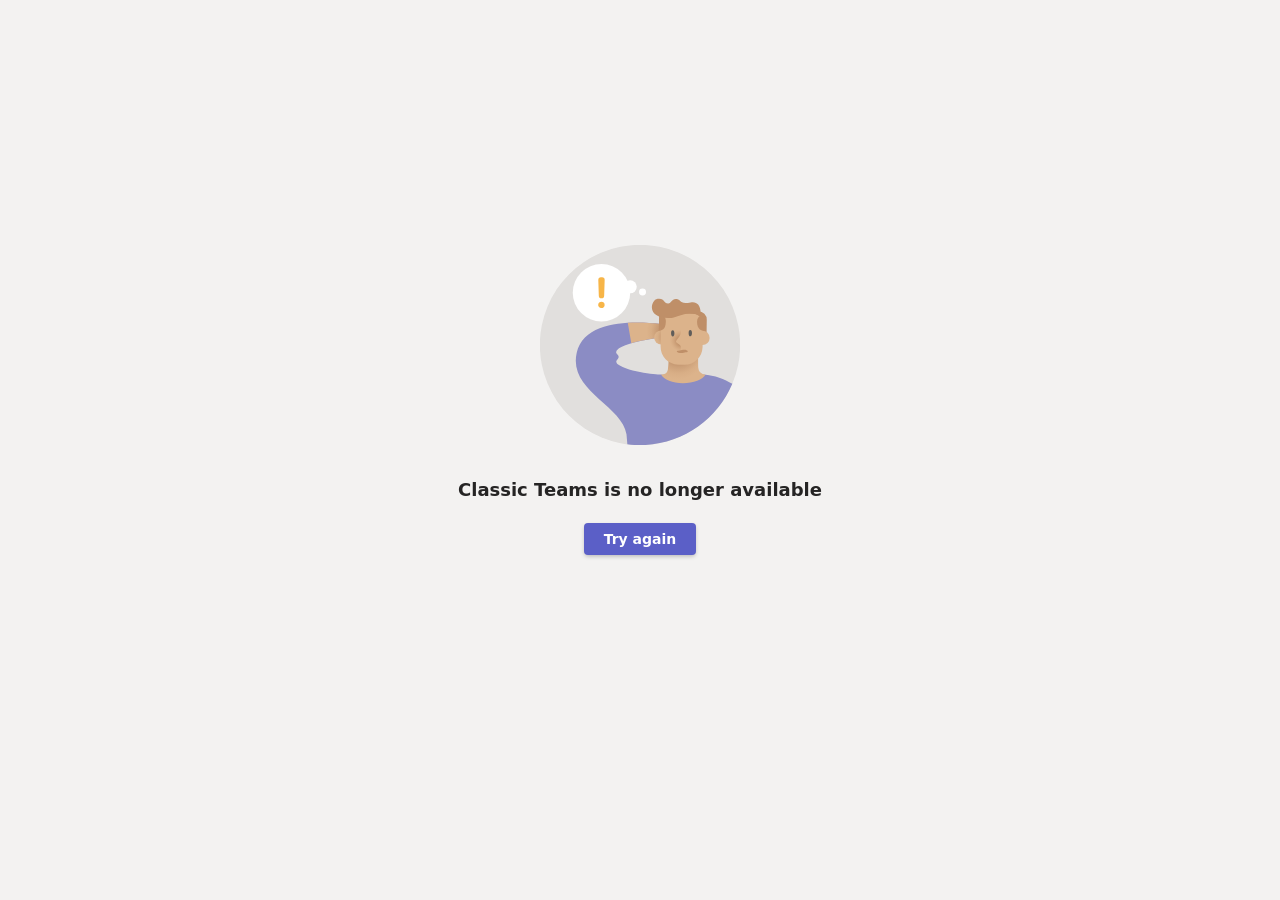
<file: eoa.htm>
<!DOCTYPE html>
<html lang="en-us">
<head>
  <script nonce="fFwEaObagRCA7Z+HK+ButQ==">
    window.rootUrl = "https://teams.microsoft.com/";
    window.environment = "prod";
    window.platformId = "27";
  </script>
  <meta name="viewport" content="width=device-width" />
  <title>Microsoft Teams - Error</title>
  <style>
    html {
      font-size: calc(1em*.625) !important;
      -webkit-tap-highlight-color: rgba(0, 0, 0, 0);
      background: #f3f2f1;
    }

    body {
      font-family: -apple-system, BlinkMacSystemFont, "Segoe UI", system-ui, "Apple Color Emoji", "Segoe UI Emoji", "Segoe UI Web", sans-serif;
      font-size: 1.4rem;
      line-height: 1.4285;
      color: #252424;
      overflow-y: auto;
      text-align: center;
    }

    .oops-content {
      display: flex;
      flex-direction: column;
      align-items: center;
      justify-content: center;
      text-align: center;
      height: calc(100vh - 100px);
      width: 100%;
    }

    .oops-svg {
      height: 20rem;
      width: 20rem;
    }

    .oops-ref {
      color: #16233a; /* darkblue */
      font-family: monospace;
      font-size: 1rem;
      margin: 3.2rem 0 0 6rem;
      position: fixed;
      top: 92%;
      cursor: pointer;
    }

    .ts-btn-fluent-primary {
      box-sizing: border-box;
      font-family: -apple-system, BlinkMacSystemFont, "Segoe UI", system-ui, "Apple Color Emoji", "Segoe UI Emoji", "Segoe UI Web", sans-serif;
      font-size: 14px;
      font-weight: 600;
      display: inline-flex;
      align-content: center;
      justify-content: center;
      flex-direction: column;
      position: relative;
      height: 32px;
      padding: 0 20px;
      min-width: 96px;
      outline: 0;
      white-space: nowrap;
      cursor: pointer;
      box-shadow: 0 2px 4px -.75px rgba(0,0,0,.25);
      background: #5b5fc7;
      border: 0;
      border-radius: 4px;
      color: #fff;
    }

    .ts-btn-fluent-primary::after,
    .ts-btn-fluent-primary::before {
      position: absolute;
      content: '';
      border: 1px solid transparent;
      border-radius: 4px;
    }

    .ts-btn-fluent-primary::before {
      top: 1px;
      left: 1px;
      right: 1px;
      bottom: 1px;
    }

    .ts-btn-fluent-primary::after {
      top: 0;
      left: 0;
      right: 0;
      bottom: 0;
    }

    .ts-btn-fluent-primary:hover {
      background: #3d3e78;
    }

    .ts-btn-fluent-primary:active,
    .ts-btn-fluent-primary:focus {
      background: #2f2f4a;
      box-shadow: none;
    }

    .ts-btn-fluent-primary:focus::after {
      border-color: #252423;
    }

    .ts-btn-fluent-primary:focus::before {
      border-color: #fff;
    }

    .oops-line-one {
      display: block;
      color: #252424;
      font-family: -apple-system, BlinkMacSystemFont, "Segoe UI", system-ui, "Apple Color Emoji", "Segoe UI Emoji", "Segoe UI Web", sans-serif;
      font-size: 18px;
      font-weight: 700;
      max-width: 536px;
      margin: 32px auto 20px auto;
    }

    .oops-itp-block-learn-more {
      text-decoration: none;
      color: #5b5fc7;
    }

    #try-again-link,
    #open-teams-on-web {
      text-decoration: none;
      margin-bottom: 16px;
    }

    .oops-hidden {
      display: none;
    }
  </style>
</head>
<body>
  <div class="oops" role="main">
    <div class="oops-content">
      <!-- eoa.svg -->
      <svg id="eoa-svg" class="oops-svg oops-hidden" width="200" height="200" viewBox="0 0 200 200" fill="none" xmlns="http://www.w3.org/2000/svg">
        <g clip-path="url(#clip0_2916_170481)">
          <path d="M153.363 3H47.0605V197H153.363V3Z" fill="#E2E2F6"/>
          <path d="M150.363 6V194H50.0605V6H150.363ZM156.363 0H44.0605V200H156.363V0Z" fill="#BDBDE6"/>
          <g opacity="0.3">
            <path opacity="0.3" d="M156.363 0H44.0605V200H156.363V0Z" fill="#BDBDE6"/>
          </g>
          <path d="M93.4585 109.793H64.7744V177.389H93.4585V109.793Z" fill="white"/>
          <path d="M90.4585 112.793V174.388H67.7744V112.793H90.4585V112.793ZM96.4585 106.793H90.4585H67.7744H61.7744V112.793V174.388V180.388H67.7744H90.4585H96.4585V174.388V112.793V106.793Z" fill="#BDBDE6"/>
          <path d="M90.4585 129.585V174.388L67.7744 174.403V140.093L90.4585 129.585Z" fill="#F3F2F1"/>
          <path d="M137.86 109.793H109.177V177.389H137.86V109.793Z" fill="white"/>
          <path d="M134.861 112.793V174.388H112.177V112.793H134.861V112.793ZM140.861 106.793H134.861H112.177H106.177V112.793V174.388V180.388H112.177H134.861H140.861V174.388V112.793V106.793Z" fill="#BDBDE6"/>
          <path d="M134.861 113.617V174.388L112.177 174.408V124.132L134.861 113.617Z" fill="#F3F2F1"/>
          <path d="M56.5075 113.364H56.5075C54.0574 113.364 52.0713 111.378 52.0713 108.928V95.8883C52.0713 93.4383 54.0574 91.4521 56.5075 91.4521H56.5075C58.9575 91.4521 60.9437 93.4383 60.9437 95.8883V108.927C60.9437 111.378 58.9575 113.364 56.5075 113.364Z" fill="url(#paint0_radial_2916_170481)"/>
          <path d="M66.8286 104.322H56.2003C54.8664 104.322 53.7852 103.241 53.7852 101.907V101.907C53.7852 100.573 54.8664 99.4917 56.2003 99.4917H66.8286C68.1624 99.4917 69.2437 100.573 69.2437 101.907C69.2437 103.241 68.1624 104.322 66.8286 104.322Z" fill="#EDEBE9"/>
          <path d="M93.4585 19.9531H64.7744V87.5483H93.4585V19.9531Z" fill="white"/>
          <path d="M90.4585 22.9534V84.5484H67.7744V22.9534H90.4585ZM96.4585 16.9534H90.4585H67.7744H61.7744V22.9534V84.5484V90.5484H67.7744H90.4585H96.4585V84.5484V22.9534V16.9534Z" fill="#BDBDE6"/>
          <path d="M90.4761 58.1758V84.5485H67.792V68.6861L90.4761 58.1758Z" fill="#F3F2F1"/>
          <path d="M137.86 19.9536H109.177V87.5483H137.86V19.9536Z" fill="white"/>
          <path d="M134.861 22.9534V84.5483H112.177V22.9534H134.861ZM140.861 16.9534H134.861H112.177H106.177V22.9534V84.5483V90.5483H112.177H134.861H140.861V84.5483V22.9534V16.9534Z" fill="#BDBDE6"/>
          <path d="M134.842 39.7485V84.6222H112.158V50.2588L134.842 39.7485Z" fill="#F3F2F1"/>
          <path d="M14.4893 104.826H6.29785V195.843H14.4893V104.826Z" fill="url(#paint1_linear_2916_170481)"/>
          <path d="M20.7868 200H0L10.2824 188.095L20.7868 200Z" fill="#FDC9B5"/>
          <path d="M10.393 115.031C14.763 115.031 18.3056 111.488 18.3056 107.118C18.3056 102.748 14.763 99.2058 10.393 99.2058C6.02304 99.2058 2.48047 102.748 2.48047 107.118C2.48047 111.488 6.02304 115.031 10.393 115.031Z" fill="#FDC9B5"/>
          <path d="M193.702 104.826H185.511V195.843H193.702V104.826Z" fill="url(#paint2_linear_2916_170481)"/>
          <path d="M200 200H179.213L189.495 188.095L200 200Z" fill="#FDC9B5"/>
          <path d="M189.607 115.031C193.977 115.031 197.519 111.488 197.519 107.118C197.519 102.748 193.977 99.2058 189.607 99.2058C185.237 99.2058 181.694 102.748 181.694 107.118C181.694 111.488 185.237 115.031 189.607 115.031Z" fill="#FDC9B5"/>
          <path d="M99.6942 138.026C99.4109 138.026 99.13 138.024 98.8461 138.023C68.4464 137.884 41.129 130.132 23.2558 116.669C19.612 113.94 23.0269 109.128 26.7598 111.933C43.6193 124.664 69.6887 131.997 98.8734 132.132C128.987 132.237 154.767 124.815 171.907 111.084C177.459 106.637 181.041 111.386 175.16 116.026C157.131 130.252 130.553 138.026 99.6942 138.026Z" fill="#E86E58"/>
          <path d="M24.6958 118.99C27.4289 118.99 29.6445 116.774 29.6445 114.041C29.6445 111.308 27.4289 109.092 24.6958 109.092C21.9627 109.092 19.7471 111.308 19.7471 114.041C19.7471 116.774 21.9627 118.99 24.6958 118.99Z" fill="#605D5A"/>
          <path d="M174.315 117.742C177.048 117.742 179.264 115.527 179.264 112.793C179.264 110.06 177.048 107.845 174.315 107.845C171.582 107.845 169.366 110.06 169.366 112.793C169.366 115.527 171.582 117.742 174.315 117.742Z" fill="#605D5A"/>
        </g>
        <defs>
          <radialGradient id="paint0_radial_2916_170481" cx="0" cy="0" r="1" gradientUnits="userSpaceOnUse" gradientTransform="translate(59.6961 101.899) scale(7.55951 5.02978)">
            <stop stop-color="#C8C6C4"/>
            <stop offset="1" stop-color="#E1DFDD"/>
          </radialGradient>
          <linearGradient id="paint1_linear_2916_170481" x1="10.3936" y1="108.626" x2="10.3936" y2="136.656" gradientUnits="userSpaceOnUse">
            <stop offset="0.002198" stop-color="#ED9583"/>
            <stop offset="1" stop-color="#FDC9B5"/>
          </linearGradient>
          <linearGradient id="paint2_linear_2916_170481" x1="189.606" y1="108.626" x2="189.606" y2="136.656" gradientUnits="userSpaceOnUse">
            <stop offset="0.002198" stop-color="#ED9583"/>
            <stop offset="1" stop-color="#FDC9B5"/>
          </linearGradient>
          <clipPath id="clip0_2916_170481">
            <rect width="200" height="200" fill="white"/>
          </clipPath>
        </defs>
        </svg>
      <!-- oops.svg -->
      <svg id="oops-svg" xmlns="http://www.w3.org/2000/svg" viewBox="0 0 201.3 201.3" class="oops-svg">
        <circle cx="100.65" cy="100.65" r="100.8" fill="#e1dfdd"/>
        <path fill="#8b8cc4" d="M164.616 130.272c-.347.022-.686.18-1.016.45a46.79 46.79 0 0 0-7.366-.583h-26.278a46.31 46.31 0 0 0-6.576.479l-1.686-.286s-31.896-1.455-43.822-10.645c-2.408-2.894-.23-3.797.882-5.77 1.638-2.908-2.066-4.306-2.116-5.832-.06-1.86 2.584-3.845 2.895-4.073 14.68-8.93 50.816-11.593 50.816-11.593l-.845-11.644S46.52 65.143 36.902 108.663c-8.432 38.15 45.387 52.636 50.15 81.782l.874 10.208c4.167.525 8.414.797 12.724.797 41.805 0 77.665-25.45 92.935-61.701-7.963-4.976-17.523-8.463-28.97-9.477z"/>
        <radialGradient id="a" cx="133.181" cy="87.203" r="26.001" gradientUnits="userSpaceOnUse">
          <stop offset="0" stop-color="#915a37"/>
          <stop offset=".299" stop-color="#b1805b"/>
          <stop offset=".576" stop-color="#c99c75"/>
          <stop offset=".818" stop-color="#d7ad85"/>
          <stop offset="1" stop-color="#dcb38b"/>
        </radialGradient>
        <path fill="url(#a)" d="M88.335 78.304l3.574 20.63c16.619-4.907 38.44-6.515 38.44-6.515l-.845-11.644s-19.795-3.726-41.17-2.47z"/>
        <path fill="#bf8f68" d="M119.587 90.935l48.03.69.236-16.457a8.484 8.484 0 0 0-8.362-8.604l-31.066-.446a8.48 8.48 0 0 0-8.601 8.358l-.237 16.459z"/>
        <radialGradient id="b" cx="139.096" cy="105.403" r="29.595" fx="139.932" fy="105.326" gradientUnits="userSpaceOnUse">
          <stop offset="0" stop-color="#915a37"/>
          <stop offset=".093" stop-color="#9d6844"/>
          <stop offset=".343" stop-color="#b88963"/>
          <stop offset=".583" stop-color="#cca079"/>
          <stop offset=".808" stop-color="#d8ae86"/>
          <stop offset="1" stop-color="#dcb38b"/>
        </radialGradient>
        <path fill="url(#b)" d="M159.456 124.23c-.688-5.305.49-34.218.49-34.218h-29.772s-.312 30.16-1.506 35.484c-1.195 5.324-5.607 4.639-6.974 4.836 2.896 4.942 11.877 8.755 22.14 8.755 10.537 0 20.194-3.504 22.846-8.65-1.902-.274-6.588-1.305-7.224-6.208z"/>
        <circle cx="163.578" cy="93.482" r="7.149" fill="#dcb38b"/>
        <radialGradient id="c" cx="131.398" cy="94.684" r="13.738" gradientTransform="matrix(1 .0088 -.0088 1 -.723 -3.06)" gradientUnits="userSpaceOnUse">
          <stop offset="0" stop-color="#915a37"/>
          <stop offset=".054" stop-color="#98623e"/>
          <stop offset=".326" stop-color="#b58560"/>
          <stop offset=".582" stop-color="#cb9e77"/>
          <stop offset=".814" stop-color="#d7ae86"/>
          <stop offset="1" stop-color="#dcb38b"/>
        </radialGradient>
        <circle cx="122.021" cy="93.116" r="7.149" fill="url(#c)"/>
        <path fill="#dcb38b" d="M139.07 120.47l6.11.088c10.049.145 18.313-7.885 18.457-17.935l.34-23.695c.076-5.347-4.196-9.743-9.542-9.82l-22.654-.325c-5.482-.079-9.99 4.301-10.068 9.783l-.34 23.692c-.143 9.917 7.78 18.07 17.697 18.213z"/>
        <path fill="#bf8f68" d="M119.83 71.376s6.897-2.563 6.823 5.983-5.187 8.627-5.187 8.627l-1.636-14.61z"/>
        <path fill="#bf8f68" d="M132.314 73.466c3.064-.21 11.692-4.14 17.818-4.42 8.867-.405 11.456 3.81 11.456 3.81s2.538-17.34-10.019-15.088c-12.02 2.156-9.186-3.028-14.347-3.38-4.899-.335-5.039 4.376-8.054 4.54-4.975.273-3.245-5.775-10.831-4.709-7.253 1.02-11.83 21.014 13.977 19.247z"/>
        <ellipse cx="151.266" cy="88.69" fill="#605d5a" rx="1.684" ry="3.109" transform="rotate(-.642 150.728 88.38)"/>
        <radialGradient id="d" cx="242.292" cy="155.621" r="12.536" gradientTransform="matrix(.9696 .0718 -.0647 .8738 -81.71 -56.88)" gradientUnits="userSpaceOnUse">
          <stop offset="0" stop-color="#9b643d"/>
          <stop offset=".18" stop-color="#a46e47" stop-opacity=".82"/>
          <stop offset=".687" stop-color="#b8865f" stop-opacity=".313"/>
          <stop offset="1" stop-color="#bf8f68" stop-opacity="0"/>
        </radialGradient>
        <path fill="url(#d)" d="M127.035 113.103l13.988.883.695-11.215a2.343 2.343 0 0 0-.932-2.018l-3.225-2.422a1.601 1.601 0 0 1-.33-2.229l3.205-4.363a6.767 6.767 0 0 0 1.298-3.565l.629-9.226-12.984-.817-2.343 34.972z"/>
        <path fill="#bf8f68" d="M166.335 79.382c.197-4.017-1.432-7.68-4.434-7.81-1.647-.07-3.8 1.846-3.835 5.728-.077 8.546 5.805 9.01 5.805 9.01s2.268-2.91 2.464-6.928z"/>
        <ellipse cx="133.588" cy="88.901" fill="#605d5a" rx="1.684" ry="3.109" transform="rotate(-.642 133.12 88.594)"/>
        <path fill="#bf8f68" d="M147.564 107.996c-.674-.059-1.204.03-1.882.15-.665.129-1.415.319-2.24.46-.82.147-1.728.234-2.676.156-.94-.075-1.944-.352-2.732-.957a.762.762 0 0 1 .38-1.361l.081-.009a22.067 22.067 0 0 0 2.165-.347c.705-.145 1.434-.337 2.238-.485.802-.15 1.68-.285 2.669-.232.963.042 2.146.364 2.892 1.186a.872.872 0 0 1-.718 1.455l-.177-.016z"/>
        <circle cx="100.65" cy="100.65" r="100.8" fill="none"/>
        <circle cx="61.871" cy="48.022" r="28.91" fill="#fff"/>
        <circle cx="90.781" cy="42.047" r="6.609" fill="#fff"/>
        <circle cx="103.196" cy="47.227" r="3.505" fill="#fff"/>
        <path fill="#f7b548" d="M61.828 63.526c-.416-.01-.828-.1-1.21-.269a3.336 3.336 0 0 1-1.752-1.698 2.993 2.993 0 0 1-.269-1.263A3.082 3.082 0 0 1 58.866 59a3.37 3.37 0 0 1 .727-1.028 3.276 3.276 0 0 1 1.027-.67 3.27 3.27 0 0 1 3.498.687c.622.604.963 1.44.94 2.306a3.057 3.057 0 0 1-.94 2.307 3.159 3.159 0 0 1-2.29.924zm.055-9.881a2.706 2.706 0 0 1-2.704-2.62l-.494-15.71-.001-.084a2.706 2.706 0 0 1 2.706-2.706h.987l.084.001a2.706 2.706 0 0 1 2.62 2.79l-.493 15.708a2.706 2.706 0 0 1-2.705 2.621z"/>
      </svg>

      <div class="oops-h1">
        <h1 id="oops-line-one" class="oops-line-one">Classic Teams is no longer available</h1>
        <p id="oops-line-two" class="oops-hidden">
          Use Teams on the web or download the latest version of the app.
          <a class="oops-itp-block-learn-more oops-hidden" href="" target="_blank">Learn more</a>
        </p>
        <p id="oops-line-three" class="oops-hidden">
          For more information or assistance, please contact your IT administrator.
          <a class="oops-eoa-mtr-learn-more oops-hidden">Learn more</a>
        </p>
      </div>
      <a href="/downloads" id="try-again-link">
        <button class="ts-btn ts-btn-fluent ts-btn-fluent-primary oops-button"
                type="button">
          Try again
        </button>
      </a>
     <a
        id="open-teams-on-web"
        class="ts-btn ts-btn-fluent ts-btn-fluent-primary oops-button oops-hidden"
        href=""
        target="_blank"
      >
        Use Teams on the web
      </a>
      <a id="open-teams-in-edge-link" class="oops-hidden">
        <button class="ts-btn ts-btn-fluent ts-btn-fluent-primary oops-button"
                type="button">
          
        </button>
      </a>
      <a id="manage-settings-link" class="oops-hidden">
        <button class="ts-btn ts-btn-fluent ts-btn-fluent-primary oops-button"
                type="button">
          
        </button>
      </a>
      <div id="eoa-signout-text" class="oops-text oops-hidden">
        <a href="https://login.microsoftonline.com/[[tenantId]]/oauth2/logout?post_logout_redirect_uri=https://teams.microsoft.com/" id="eoa-signout-link">Sign out</a>
      </div>
      <div id="oops-signout-text" class="oops-text oops-hidden">
        If that doesn't work, try
        <a href="https://login.microsoftonline.com/[[tenantId]]/oauth2/logout?post_logout_redirect_uri=https://teams.microsoft.com/" id="oops-signout-link">signing out</a>
        and back in.
      </div>
      <div id="alternative-oops-signout-text" class="oops-text oops-hidden">
        <span id="alternative-oops-signout-before-text">Please</span>
        <a href="https://login.microsoftonline.com/[[tenantId]]/oauth2/logout?post_logout_redirect_uri=https://teams.microsoft.com/" id="alternative-oops-signout-link">sign out</a>
        <span id="alternative-oops-signout-after-text">and sign back in</span>
      </div>
      <div id="error-ie-not-supported-launch-app" class="oops-text oops-hidden">
        <span id="launch-app-before-text"></span>
        <a href="" id="launch-app-link"></a>
      </div>
    </div>
  </div>
  <a id="log-download"><div id="session-id" class="oops-ref"></div></a>
  <script src="https://statics.teams.cdn.office.net/hashed/ErrorTemplatePage-029e165.js" nonce="fFwEaObagRCA7Z+HK+ButQ=="></script>
</body>
</html>
</file>
